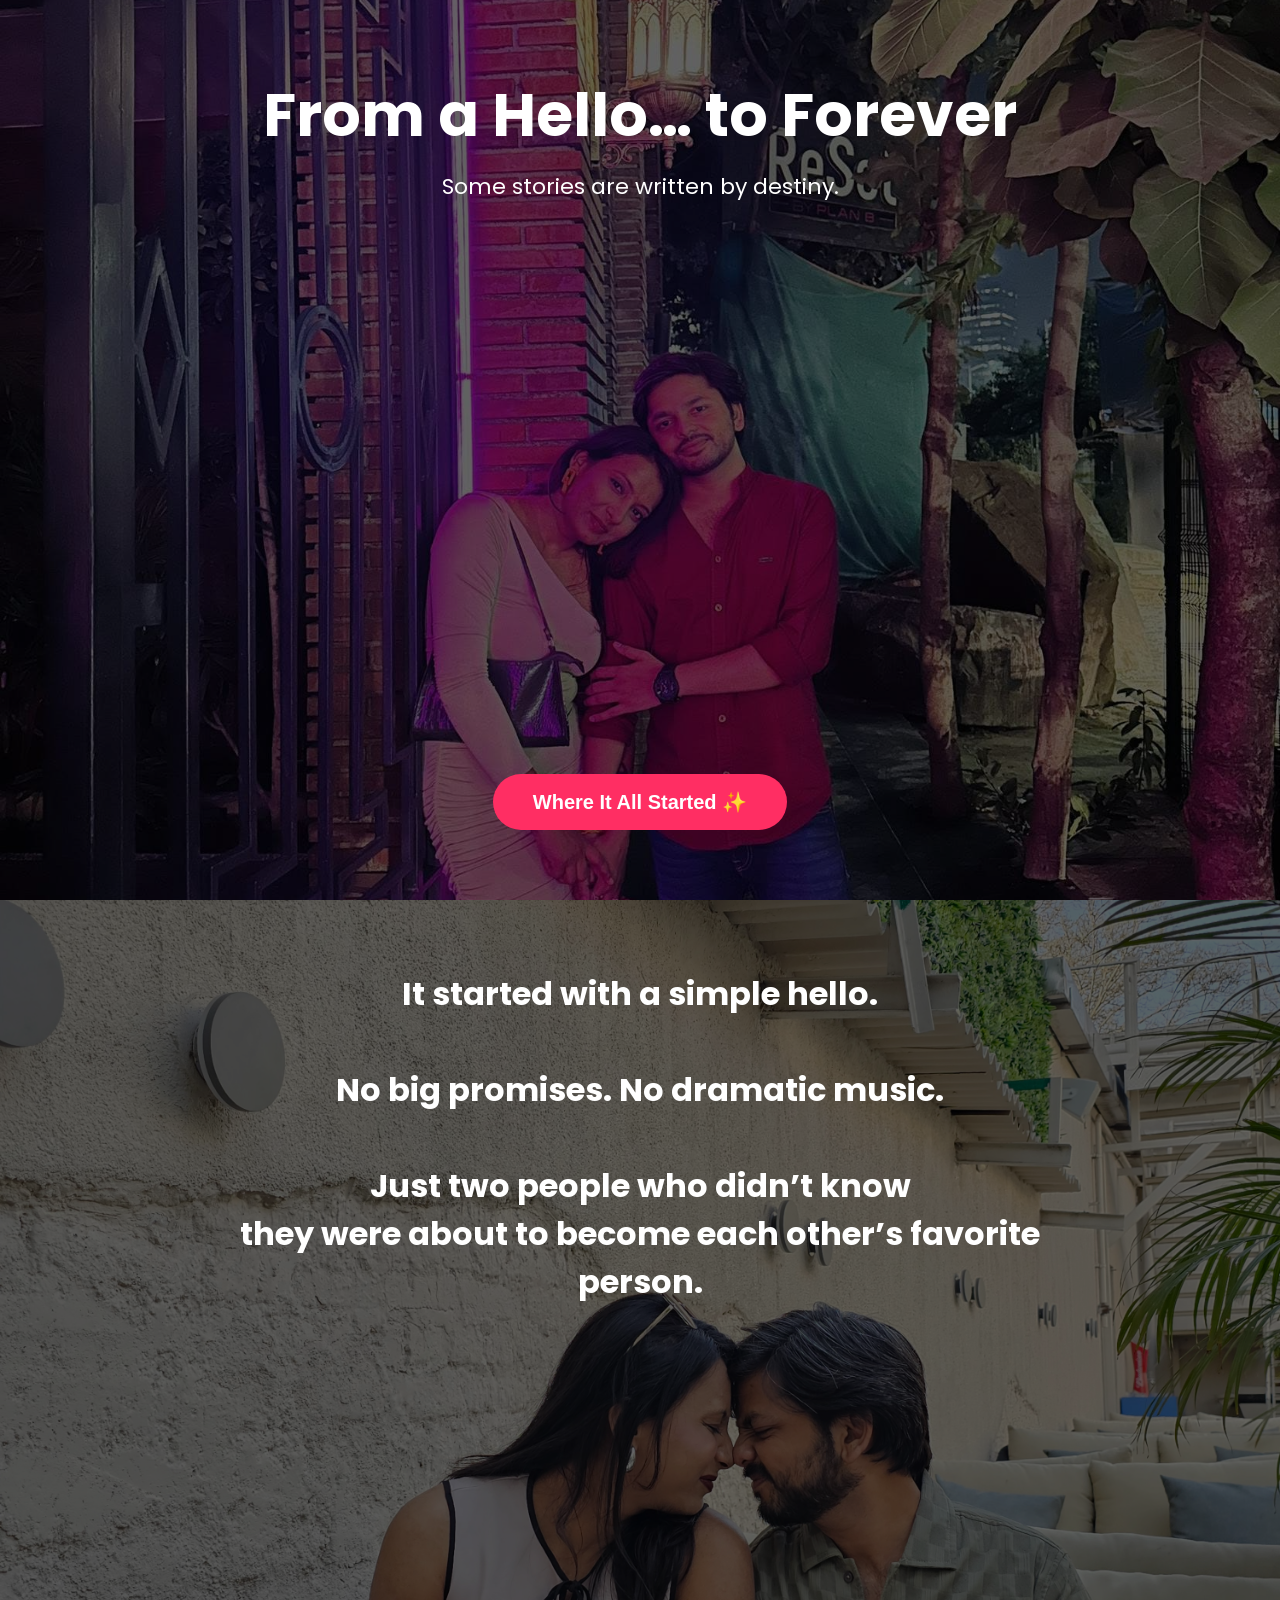
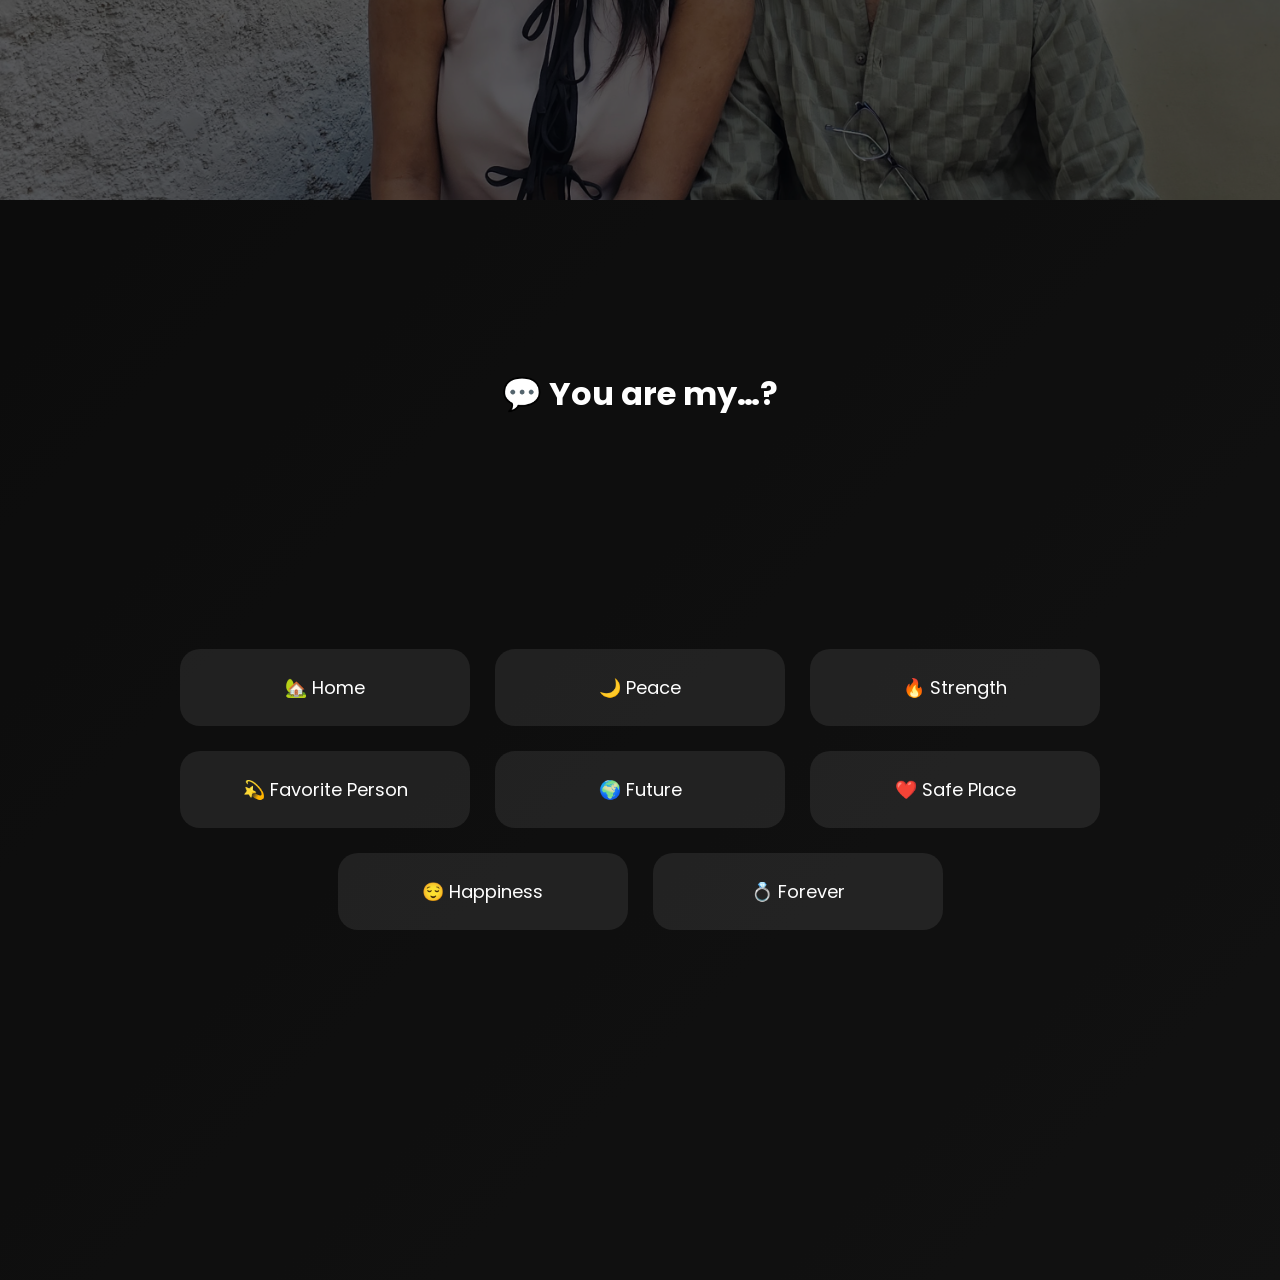
<file: home.html>
<!DOCTYPE html>
<html>
<head>
  <title>Our Story ❤️</title>
  <link rel="stylesheet" href="style.css">
  <link href="https://fonts.googleapis.com/css2?family=Poppins:wght@400;600;700&display=swap" rel="stylesheet">
</head>
<body>

<!-- SECTION 1 -->
<section class="section section-one">
  <div class="overlay"></div>

  <div class="top-text">
    <h1>From a Hello… to Forever</h1>
    <p>Some stories are written by destiny.</p>
  </div>

  <div class="bottom-button">
    <a href="#second"><button>Where It All Started ✨</button></a>
  </div>
</section>

<!-- SECTION 2 -->
<section id="second" class="section section-two">
  <div class="overlay"></div>

  <div class="top-text">
    <h2>
      It started with a simple hello.<br><br>
      No big promises. No dramatic music.<br><br>
      Just two people who didn’t know<br>
      they were about to become each other’s favorite person.
    </h2>
  </div>
</section>

<!-- SECTION 3 -->
<section id="section3" class="section section-three">
  <div class="overlay"></div>

  <div class="top-text">
    <h2>💬 You are my…?</h2>
  </div>

  <div class="cards-container">

    <div class="card" data-value="home">🏡 Home
      <p class="message">Because no matter where I am… I feel complete with you.</p>
    </div>

    <div class="card" data-value="peace">🌙 Peace
      <p class="message">You calm storms I don’t even talk about.</p>
    </div>

    <div class="card" data-value="strength">🔥 Strength
      <p class="message">You make me want to become a better man.</p>
    </div>

    <div class="card" data-value="favorite person">💫 Favorite Person
      <p class="message">The first one I want to tell everything to.</p>
    </div>

    <div class="card" data-value="future">🌍 Future
      <p class="message">I don’t imagine tomorrow without you in it.</p>
    </div>

    <div class="card" data-value="safe place">❤️ Safe Place
      <p class="message">Where my guard drops and my heart stays.</p>
    </div>

    <div class="card" data-value="happiness">😌 Happiness
      <p class="message">My mood changes when your name pops up.</p>
    </div>

    <div class="card" data-value="forever">💍 Forever
      <p class="message">Not temporary. Not seasonal. Always.</p>
    </div>

  </div>

  <div class="generated-message" id="generatedMessage"></div>

  <!-- CONFIRMATION -->
  <div id="confirmationSection" class="confirmation" style="display:none;">
    <h2>Are you sure that’s all you are?</h2>

    <div class="confirm-buttons">
      <button onclick="goToFinal()">Yes</button>
      <button>No</button>
    </div>
  </div>

</section>

<!-- FINAL FULL SCREEN SECTION -->
<section id="finalScreen" class="section final-section" style="display:none;">
  <div class="overlay"></div>
  <div class="center-text">
    <h1>You are my everything.</h1>
    <a href="promise.html"><button>✨ Go To Promises</button></a>
  </div>
</section>

<script>

const cards = document.querySelectorAll(".card");
const generatedMessage = document.getElementById("generatedMessage");
const confirmationSection = document.getElementById("confirmationSection");

let selected = [];

cards.forEach(card => {
  card.addEventListener("click", () => {

    const value = card.getAttribute("data-value");

    if (card.classList.contains("active")) {
      card.classList.remove("active");
      selected = selected.filter(item => item !== value);
    } else {
      card.classList.add("active");
      selected.push(value);
    }

    updateMessage();
  });
});

function updateMessage() {

  if (selected.length > 0) {

    const formatted = selected.join(", ");

    generatedMessage.innerHTML =
      "So basically…<br>You are my " +
      formatted +
      ".<br>And that’s why this matters.";

    confirmationSection.style.display = "block";

  } else {

    generatedMessage.innerHTML = "";
    confirmationSection.style.display = "none";

  }
}

function goToFinal() {

  document.getElementById("section3").style.display = "none";
  document.getElementById("finalScreen").style.display = "flex";

  window.scrollTo({
    top: document.getElementById("finalScreen").offsetTop,
    behavior: "smooth"
  });
}

</script>
<section id="final-screen" class="final-section hidden">
  <div class="final-overlay"></div>
  <div class="final-content">
    <h1>You are my everything</h1>
  </div>
</section>

</body>
</html>
</file>
<file: style.css>
body {
  margin: 0;
  font-family: 'Poppins', sans-serif;
  color: white;
  overflow-x: hidden;
}

/* ===== COMMON OVERLAY ===== */

.overlay {
  position: absolute;
  inset: 0;
  background: rgba(0,0,0,0.6);
}

/* ================= INDEX PAGE ================= */

.index-page {
  background: url("banner.jpg") center/cover no-repeat;
  height: 100vh;
  position: relative;
}

/* PASSWORD */
.password-box {
  position: absolute;
  top: 50%;
  left: 80px;
  transform: translateY(-50%);
  z-index: 2;
}

.password-box h2 {
  font-size: 32px;
}

input {
  width: 320px;
  padding: 14px;
  border-radius: 30px;
  border: none;
  font-size: 16px;
  margin-top: 10px;
}

button {
  padding: 16px 40px;
  border-radius: 40px;
  border: none;
  background: #ff2e63;
  color: white;
  font-size: 20px;
  font-weight: 600;
  cursor: pointer;
  margin-top: 15px;
  transition: 0.3s;
}

button:hover {
  background: #ff005c;
  transform: scale(1.05);
}

/* COUNTDOWN TOP CENTRE */
.countdown {
  position: absolute;
  top: 25px;
  width: 100%;
  text-align: center;
  z-index: 2;
}

/* QUESTIONS */
.question-box {
  height: 100vh;
  display: flex;
  flex-direction: column;
  justify-content: center;
  align-items: center;
  z-index: 2;
  position: relative;
}

#question {
  font-size: 42px;
  max-width: 900px;     /* Prevent overflow */
  width: 90%;           /* Responsive */
  margin: 0 auto 50px auto;
  line-height: 1.3;
  word-wrap: break-word;
}

#answers {
  display: flex;
  gap: 40px;
  flex-wrap: wrap;
  justify-content: center;
}

#answers button {
  min-width: 300px;
}

/* ================= HOME PAGE ================= */

.section {
  height: 100vh;
  position: relative;
  background-size: cover;
  background-position: center;
  display: flex;
  flex-direction: column;
  justify-content: space-between;
}

.section-one {
  background: url("bg1.jpg") center/cover no-repeat;
}

.section-two {
  background: url("bg2.jpg") center/cover no-repeat;
}

.top-text {
  text-align: center;
  padding-top: 70px;
  z-index: 2;
  position: relative;
}

.top-text h1 {
  font-size: 60px;
  margin: 0;
}

.top-text p {
  font-size: 22px;
  margin-top: 10px;
}

.top-text h2 {
  font-size: 32px;
  max-width: 900px;
  margin: auto;
  line-height: 1.5;
}

.bottom-button {
  text-align: center;
  padding-bottom: 70px;
  z-index: 2;
  position: relative;
}

.hidden {
  display: none;
}

html {
  scroll-behavior: smooth;
}
@media (max-width: 768px) {
  #question {
    font-size: 28px;
  }

  #answers button {
    min-width: 220px;
    font-size: 16px;
  }
}
/* SECTION THREE */

.section-three {
  background: linear-gradient(135deg, #1e1e1e, #2c2c2c);
  padding-top: 100px;
  padding-bottom: 80px;
  text-align: center;
}

.cards-container {
  display: flex;
  flex-wrap: wrap;
  justify-content: center;
  gap: 25px;
  max-width: 1100px;
  margin: 40px auto;
}

.card {
  width: 240px;
  padding: 25px;
  background: rgba(255,255,255,0.08);
  border-radius: 20px;
  cursor: pointer;
  transition: 0.3s;
  font-size: 18px;
  position: relative;
}

.card:hover {
  transform: translateY(-5px);
}

.card.active {
  background: #ff2e63;
  box-shadow: 0 0 20px rgba(255, 46, 99, 0.7);
}

.card .message {
  display: none;
  font-size: 14px;
  margin-top: 12px;
}

.card.active .message {
  display: block;
}

.generated-message {
  margin-top: 40px;
  font-size: 20px;
  max-width: 800px;
  margin-left: auto;
  margin-right: auto;
}

.confirm-box {
  margin-top: 30px;
}

.final-line {
  margin-top: 25px;
  font-size: 28px;
  font-weight: 600;
  color: #ff2e63;
}
/* ============================= */
/* CONFIRMATION SECTION */
/* ============================= */

.confirmation-section {
  padding: 100px 20px;
  text-align: center;
  background: #111;
  color: white;
}

.confirmation-section h2 {
  font-size: 32px;
  margin-bottom: 30px;
}

.confirm-buttons button {
  margin: 0 15px;
  padding: 14px 40px;
  font-size: 18px;
  border-radius: 40px;
  border: none;
  background: #ff2e63;
  color: white;
  cursor: pointer;
  transition: 0.3s ease;
}

.confirm-buttons button:hover {
  background: #ff005c;
  transform: scale(1.08);
}

/* ============================= */
/* FINAL FULLSCREEN SCREEN */
/* ============================= */

.final-section {
  position: relative;
  height: 100vh;
  background: url("everything.jpg") center center/cover no-repeat;
  display: flex;
  justify-content: center;
  align-items: center;
  text-align: center;
}

.final-overlay {
  position: absolute;
  width: 100%;
  height: 100%;
  background: rgba(0,0,0,0.6);
}

.final-content {
  position: relative;
  z-index: 2;
}

.final-content h1 {
  font-size: 60px;
  color: white;
  font-weight: 700;
}

.hidden {
  display: none;
}
</file>
